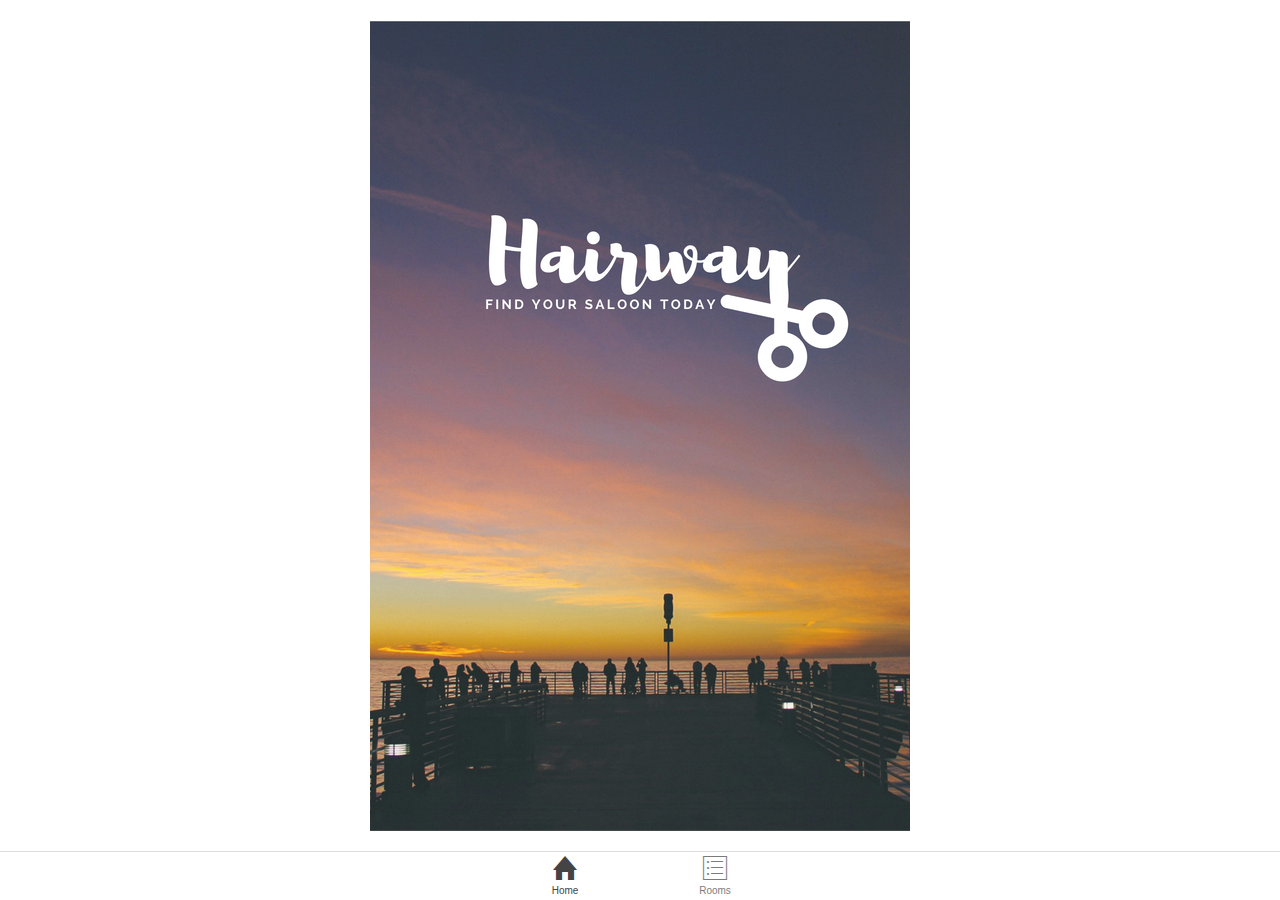
<file: www/index.html>
<!DOCTYPE html>
<html>
  <head>
    <meta charset="utf-8">
    <meta name="viewport" content="initial-scale=1, maximum-scale=1, user-scalable=no, width=device-width">
    <title></title>
    <link rel="manifest" href="manifest.json">
    <link href="lib/ionic/css/ionic.css" rel="stylesheet">
    <link href="css/style.css" rel="stylesheet">
    <link rel="stylesheet" href="https://use.fontawesome.com/releases/v5.0.13/css/all.css" integrity="sha384-DNOHZ68U8hZfKXOrtjWvjxusGo9WQnrNx2sqG0tfsghAvtVlRW3tvkXWZh58N9jp" crossorigin="anonymous">
    <script src="lib/ionic/js/ionic.bundle.js"></script>
    <script src="js/app.js"></script>
  </head>
  <body ng-app="HairdresserApp">
      <ion-nav-bar class="bar-light">
          <ion-nav-back-button>
          </ion-nav-back-button>
        </ion-nav-bar>
     <ion-nav-view></ion-nav-view>
  </body>
</html>
</file>
<file: www/css/style.css>
.splash{
  background: url("../img/hairwaylogo.png")center no-repeat;
}
.branding{
  width: 70%;
  max-width: 800px;
  margin: 0 auto;
  text-align: center;
  margin-top: 80%;
}
.branding h3{
  color: rgb(255, 255, 255);
}
.rooms{
  width: 100%;
}
h1, h2, h3, p {
  font-family: MillerBanner-Light;
}
.info{
  padding: 3% 0 3% 0;
}
.checked{
  color: rgb(255, 217, 0);
}
</file>
